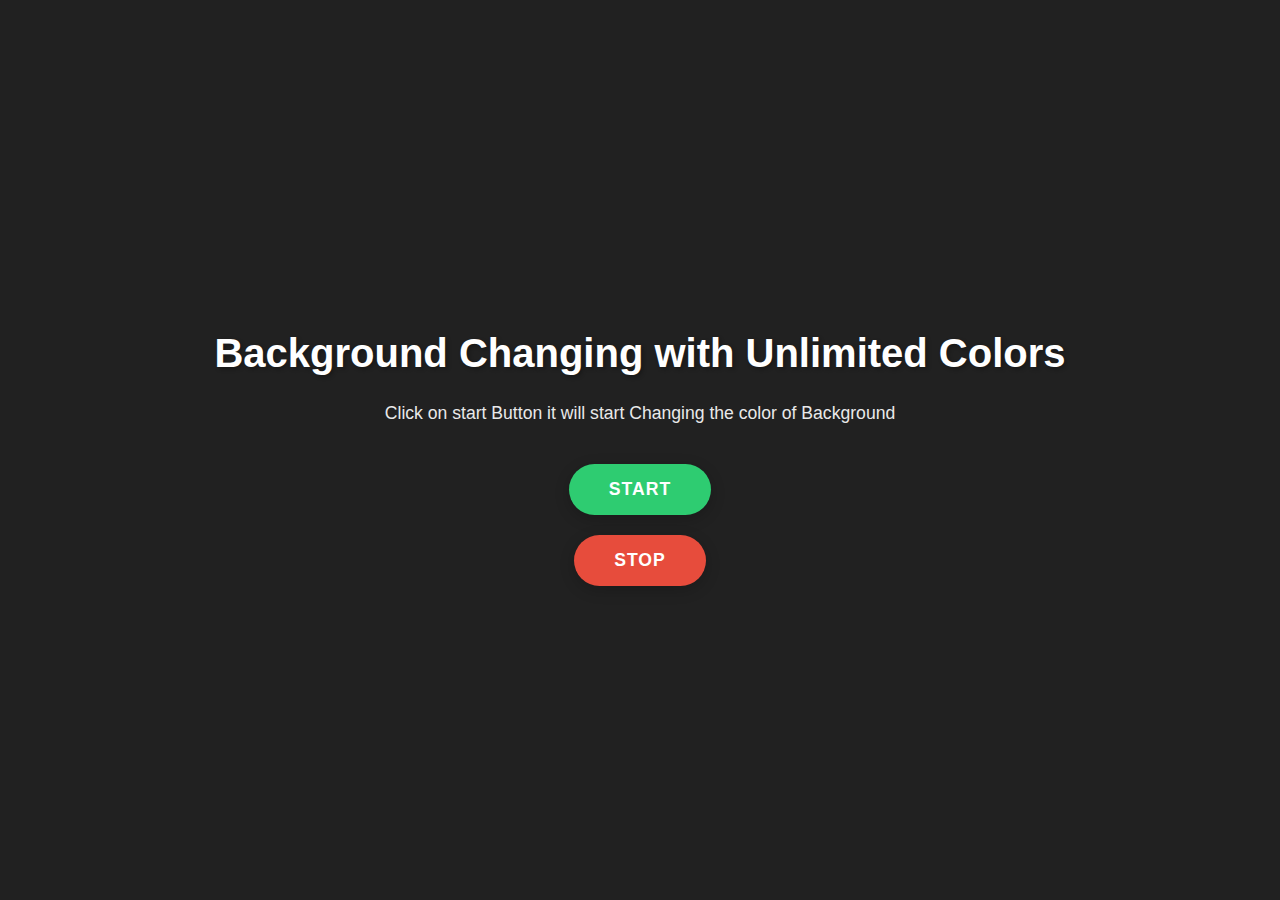
<file: Change_Bgcolor_with_Button/index.html>
<!DOCTYPE html>
<html lang="en">
<head>
    <meta charset="UTF-8">
    <meta name="viewport" content="width=device-width, initial-scale=1.0">
    <link rel="stylesheet" href="style.css">
    <title>Background Color Changing</title>
</head>
<body>
    <h1>Background Changing with Unlimited Colors</h1>
    <p>Click on start Button it will start Changing the color of Background</p>
    <button id="start">Start</button>
    <button id="stop">Stop</button>
    
</body>
<script src="index.js"></script>
</html>
</file>
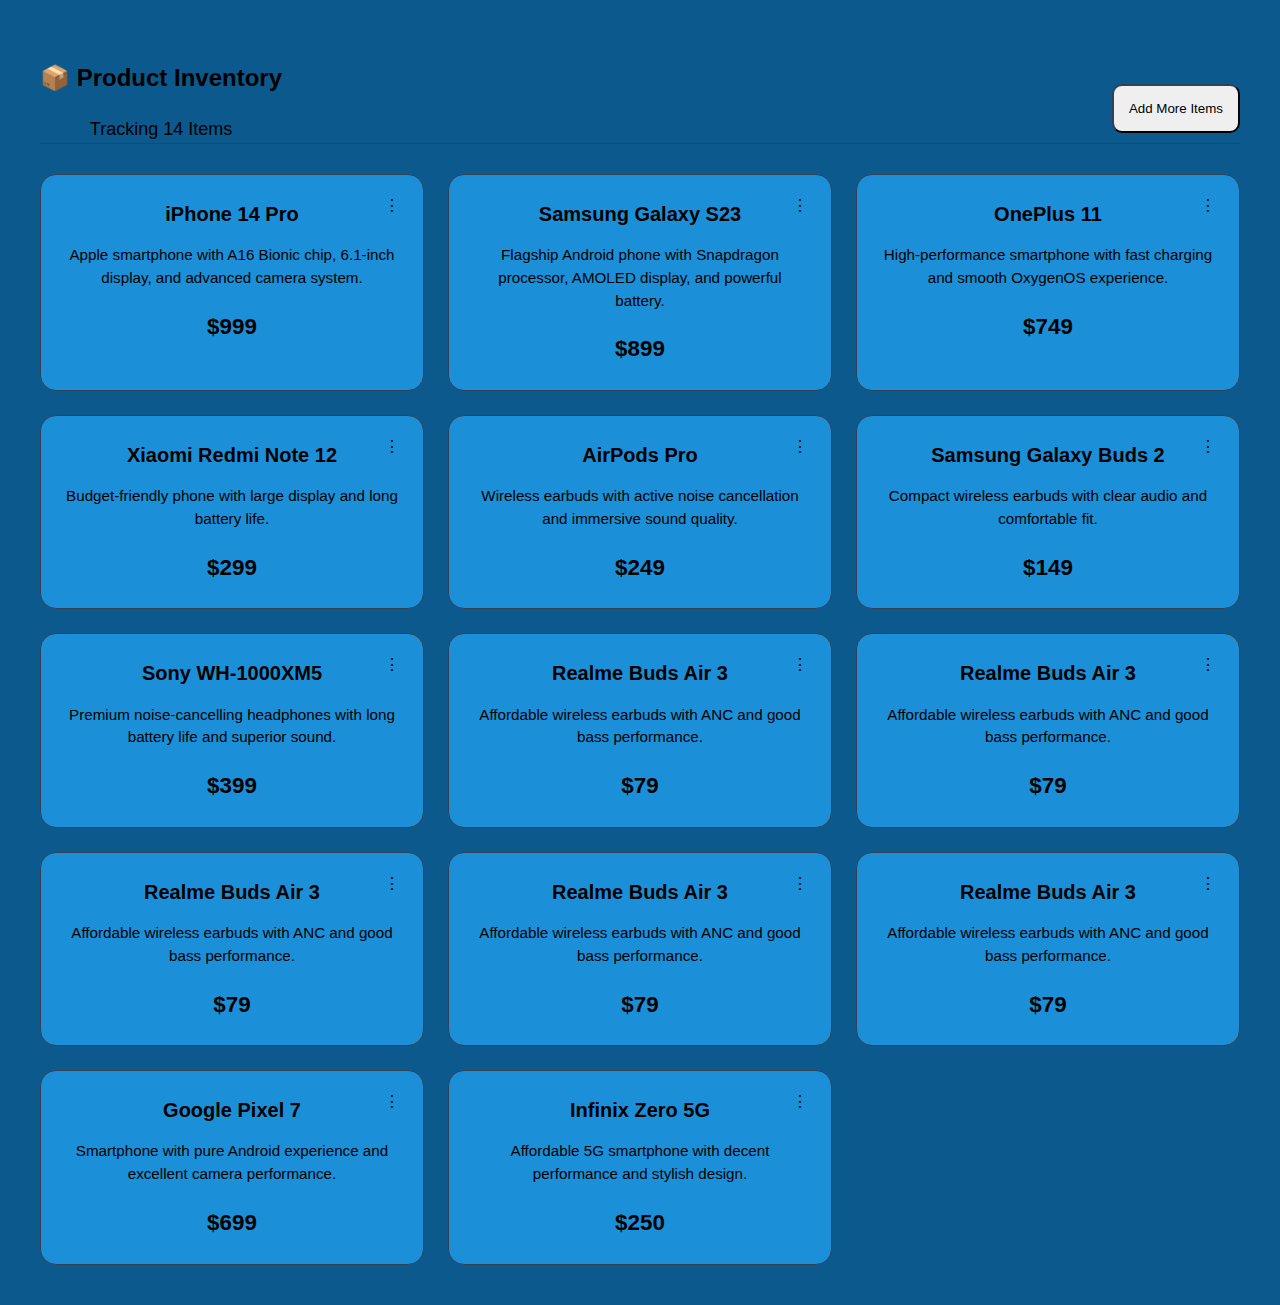
<file: Crud Operations/index.html>
<!DOCTYPE html>
<html lang="en">
<head>
    <meta charset="UTF-8">
    <meta name="viewport" content="width=device-width, initial-scale=1.0">
    <title>CRUD OPERATIONS</title>
</head>
<link rel="stylesheet" href="style.css">
<body>
    <div id="static_content">
        <div>
            <h2>📦 Product Inventory</h2>
            <div id="count"></div>
        </div>
        <div> <button id="btn" onclick="Add()">Add More Items</button></div>
    </div>
    <div id="container"></div>

    <div id="popup">
        <div id="form" >
             <h3 id="popupTitle">Add Product</h3>
            <input type="text" placeholder="Add Product Name" id="name"><br>
            <input type="text" name="" id="descr" placeholder="Add Product Description"><br>
            <input type="text" id="price" placeholder="Enter Product Price" min="0" 
            onkeypress="return event.charCode >= 48 && event.charCode <= 57 || event.charCode === 46"><br>
            <div id="events">
                <button id="create">Add</button>
                <button id="del" onclick="cancel()">cancel</button>
            </div>
        </div>
    </div>
    
</body>
<script src="index.js"></script>
</html>
</file>
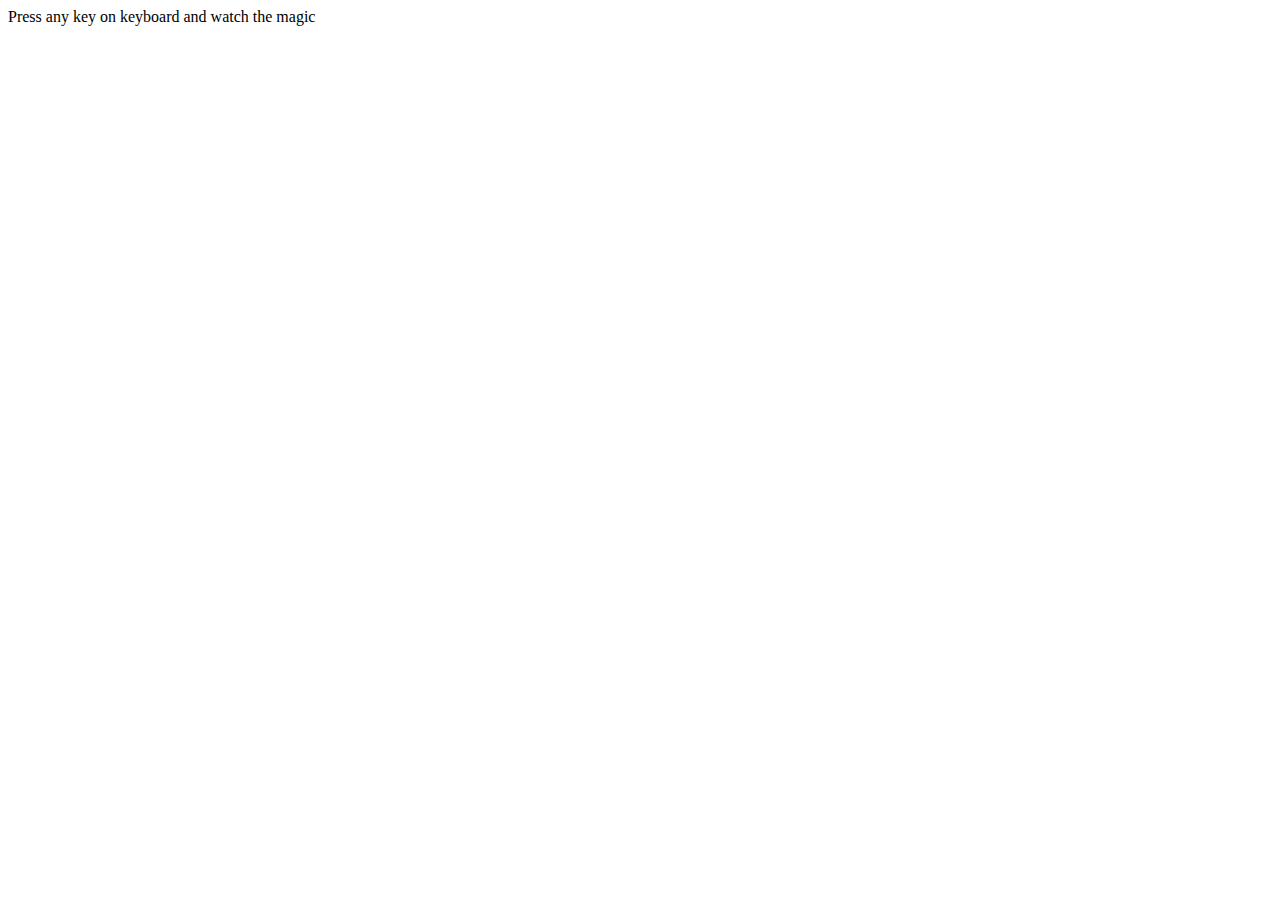
<file: Keyboard_Key_magic/index.html>
<!DOCTYPE html>
<html lang="en">
<head>
    <meta charset="UTF-8">
    <meta name="viewport" content="width=device-width, initial-scale=1.0">
    <title>Events</title>
</head>
<body>
    <div id=""project>
        <div id="insert">
            <div id="key">Press any key on keyboard and watch the magic </div>
        </div>
    </div>
    
</body>
<script src="Index.js"></script>
</html>
</file>
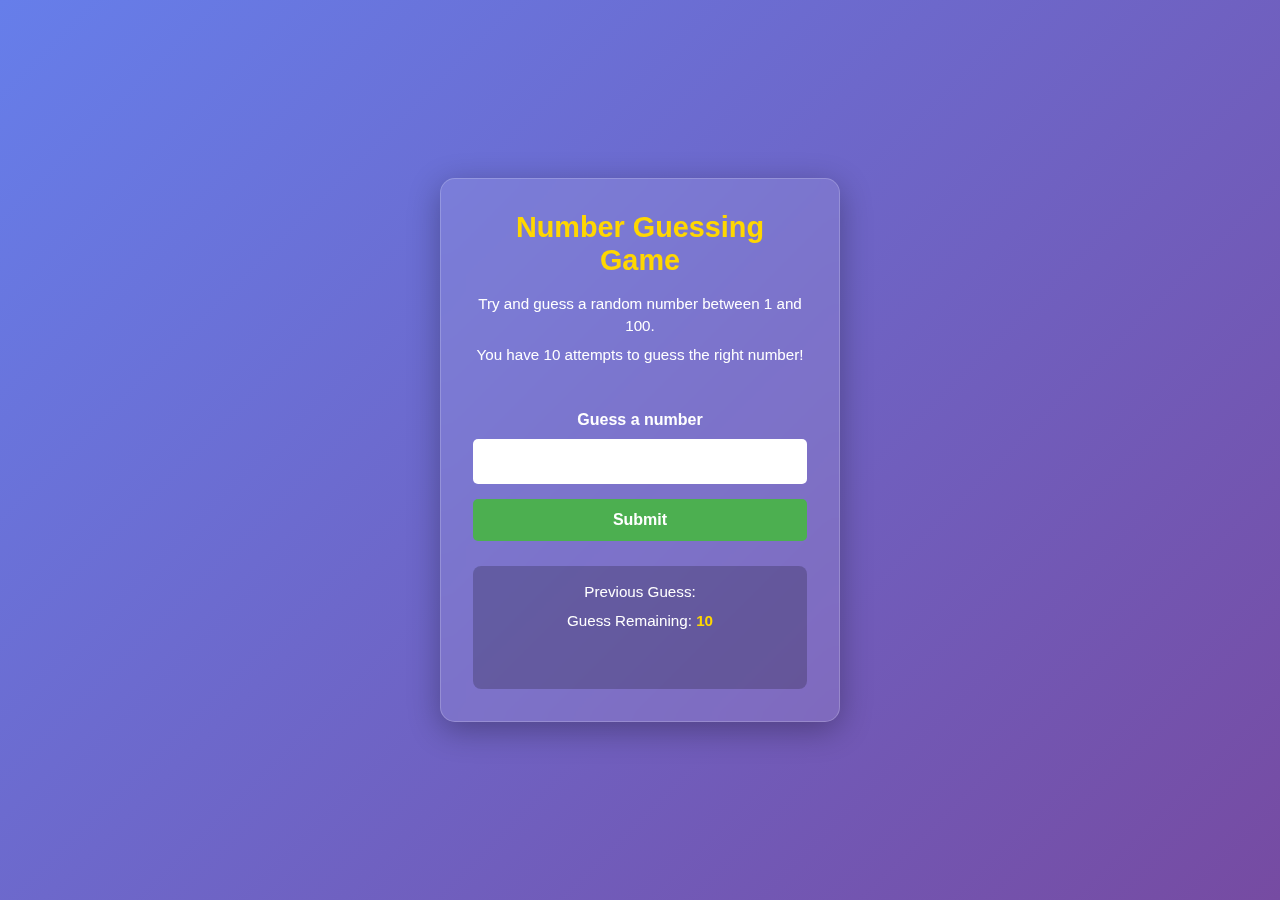
<file: Number_Guessing_Game/index.html>
<!DOCTYPE html>
<html lang="en">
<head>
    <meta charset="UTF-8">
    <meta name="viewport" content="width=device-width, initial-scale=1.0">
    <title>Number Guessing Game</title>
    <link rel="stylesheet" href="style.css">
</head>
<body>
    <div id="Wrapper">
        <h1>Number Guessing Game </h1>
        <p>Try and guess a random number between 1 and 100.</p>
        <p>You have 10 attempts to guess the right number!</p>
            <br>
        <form class="form">
            <label for="guessfield" id="guess">Guess a number</label>
            <input type="text" id="guessfield" class="Guessfiled">
            <input type="submit" name="Submitguess" id="guesssubmit">
        </form>
        <div id="Resultpara">
            <p>Previous Guess: <span class="guesses"></span></p>
            <p>Guess Remaining: <span class="Lastresult">10</span></p>
            <p class="HIorLow"></p>
        </div>
    </div>
    
</body>
<script src="index1.js"></script>
</html>
</file>
<file: Change_Bgcolor_with_Button/style.css>
body {
    margin: 0;
    padding: 0;
    height: 100vh;
    display: flex;
    flex-direction: column;
    justify-content: center;
    align-items: center;
    font-family: 'Segoe UI', Tahoma, Geneva, Verdana, sans-serif;
    transition: background-color 0.5s ease; /* Smooth color transition */
    background-color: #212121; /* Initial background */
    color: white;
    text-align: center;
}

h1 {
    font-size: 2.5rem;
    margin-bottom: 10px;
    text-shadow: 2px 2px 4px rgba(0,0,0,0.3);
}

p {
    font-size: 1.1rem;
    margin-bottom: 30px;
    opacity: 0.9;
}

button {
    padding: 15px 40px;
    margin: 10px;
    font-size: 1.1rem;
    font-weight: bold;
    border: none;
    border-radius: 50px;
    cursor: pointer;
    transition: all 0.3s ease;
    box-shadow: 0 4px 15px rgba(0,0,0,0.2);
    text-transform: uppercase;
    letter-spacing: 1px;
}


#start {
    background-color: #2ecc71;
    color: white;
}

#start:hover {
    background-color: #27ae60;
    transform: translateY(-3px);
    box-shadow: 0 6px 20px rgba(46, 204, 113, 0.4);
}

#start:active {
    transform: translateY(-1px);
}

#stop {
    background-color: #e74c3c;
    color: white;
}

#stop:hover {
    background-color: #c0392b;
    transform: translateY(-3px);
    box-shadow: 0 6px 20px rgba(231, 76, 60, 0.4);
}

#stop:active {
    transform: translateY(-1px);
}
</file>
<file: Crud Operations/style.css>
*body {
    margin: 0px;
    padding: 0px;
    box-sizing: border-box;
}

body {
    font-family: 'Inter', -apple-system, BlinkMacSystemFont, sans-serif;
    background: rgb(12, 89, 141);
    color: var(--text-main);
    margin: 0;
    padding: 40px 20px;
    line-height: 1.5;
    text-align: center;
    /* align-content: center; */
}

#static_content {
    max-width: 1200px;
    margin: 0 auto 30px;
    display: flex;
    justify-content: space-between;
    align-items: flex-end;
    border-bottom: 1px solid #334155;
    padding-bottom: 0px;

}

button {
    border-color: #334155;
    padding: 15px;
    border-radius: 10px;
    margin-bottom: 10px;
}

#container {
    max-width: 1200px;
    margin: 0 auto;
    display: grid;
    /* grid-template-columns: 1fr,1fr,1fr; */
    grid-template-columns: repeat(auto-fill, minmax(300px, 1fr));
    gap: 24px;
}

.card {
    background: rgb(27, 144, 216);
    padding: 24px;
    /* max-width: 350px; */
    border-radius: 16px;
    position: relative;
    border: 1px solid #334155;
    transition: var(--transition);
    justify-content: left;

}

.card:hover {
    border-color: var(--accent);
    transform: translateY(-4px);
    box-shadow: 0 20px 25px -5px rgba(0, 0, 0, 0.5);
}

.card h3 {
    margin: 0 0 8px 0;
    font-size: 1.25rem;
}

.card p {
    color: var(--text-dim);
    font-size: 0.95rem;
    margin-bottom: 20px;
    min-height: 45px;
}

.card strong {
    color: var(--accent);
    font-size: 1.4rem;
    display: block;
}

#count {
    font-size: 0.9rem;
    margin-top: 5px;
    font-size: large;
}


.menu-btn {
    position: absolute;
    top: 15px;
    right: 15px;
    display: flex;
    flex-direction: column;
    justify-content: center;
    align-items: center;
    width: 32px;
    height: 32px;
}

.menu-btn:hover {
    border-radius: 50%;
    background-color: #334155;
    box-shadow: 0px, 0px, 0px;
    cursor: pointer;
}

.dropdown {
    background-color: white;
    position: absolute;
    top: 45px;
    right: 20px;
    padding: 10px;
    border-radius: 10px;
    border: black;
    display: none;
    /* box-sizing: border-box; */
}

.dropdown div:hover {
    background: #f1f5f9;
    color: blue;
    /* color: var(--accent-ho   ver); */
}

.dropdown div:last-child:hover {
    color: red;
    /* color: var(--danger); */
}

.dropdown div {
    padding: 12px 16px;
    font-size: 0.9rem;
    font-weight: 500;
    border-bottom: 1px solid #f1f5f9;
    cursor: pointer;
}

#popup {
    position: fixed;
    inset: 0;
    background: rgba(2, 6, 23, 0.85);
    backdrop-filter: blur(8px);
    display: none;
    justify-content: center;
    align-items: center;
    z-index: 100;
}

#form {
    max-width: 400px;
    color: white;
    width: 100%;
    border: 1px solid #334155;
    padding: 32px;
    border-radius: 20px;
}

#form h3 {
    margin-top: 0;
    margin-bottom: 24px;
    font-size: 1.5rem;
}

input {
    background: var(--bg);
    border: 1px solid #334155;
    color: white;
    display: block;
    margin-bottom: 16px;
    padding: 12px 16px;
    width: 100%;
    box-sizing: border-box;
    border-radius: 8px;
    outline: none;
    /* transition: var(--transition); */
}
</file>
<file: Number_Guessing_Game/style.css>
* {
    margin: 0;
    padding: 0;
    box-sizing: border-box;
    font-family: 'Segoe UI', Tahoma, Geneva, Verdana, sans-serif;
}

body {
    background: linear-gradient(135deg, #667eea 0%, #764ba2 100%);
    display: flex;
    justify-content: center;
    align-items: center;
    min-height: 100vh;
    color: #fff;
    padding: 20px;
}

#Wrapper {
    background-color: rgba(255, 255, 255, 0.1);
    backdrop-filter: blur(10px);
    padding: 2rem;
    border-radius: 15px;
    box-shadow: 0 8px 32px rgba(0, 0, 0, 0.3);
    max-width: 400px;
    width: 100%;
    text-align: center;
    border: 1px solid rgba(255, 255, 255, 0.2);
}

h1 {
    font-size: 1.8rem;
    margin-bottom: 1rem;
    color: #ffd700; 
}

p {
    font-size: 0.95rem;
    margin-bottom: 0.5rem;
    line-height: 1.4;
}

.form {
    margin-top: 20px;
}

#guess {
    display: block;
    font-weight: bold;
    margin-bottom: 10px;
}

.Guessfiled {
    width: 100%;
    padding: 12px;
    border: none;
    border-radius: 5px;
    margin-bottom: 15px;
    font-size: 1.1rem;
    text-align: center;
    outline: none;
}

#guesssubmit {
    background-color: #4CAF50;
    color: white;
    padding: 12px 25px;
    border: none;
    border-radius: 5px;
    cursor: pointer;
    font-size: 1rem;
    font-weight: bold;
    transition: background 0.3s ease;
    width: 100%;
}

#guesssubmit:hover {
    background-color: #45a049;
}

#Resultpara {
    margin-top: 25px;
    background-color: rgba(0, 0, 0, 0.2);
    padding: 15px;
    border-radius: 8px;
}

.guesses, .Lastresult {
    font-weight: bold;
    color: #ffd700;
}

.HIorLow {
    margin-top: 10px;
    font-weight: bold;
    font-size: 1.1rem;
    min-height: 1.5rem; /* Prevents jumping when text appears */
}


@media (max-width: 480px) {
    #Wrapper {
        padding: 1.5rem;
    }
    
    h1 {
        font-size: 1.5rem;
    }
}
</file>
